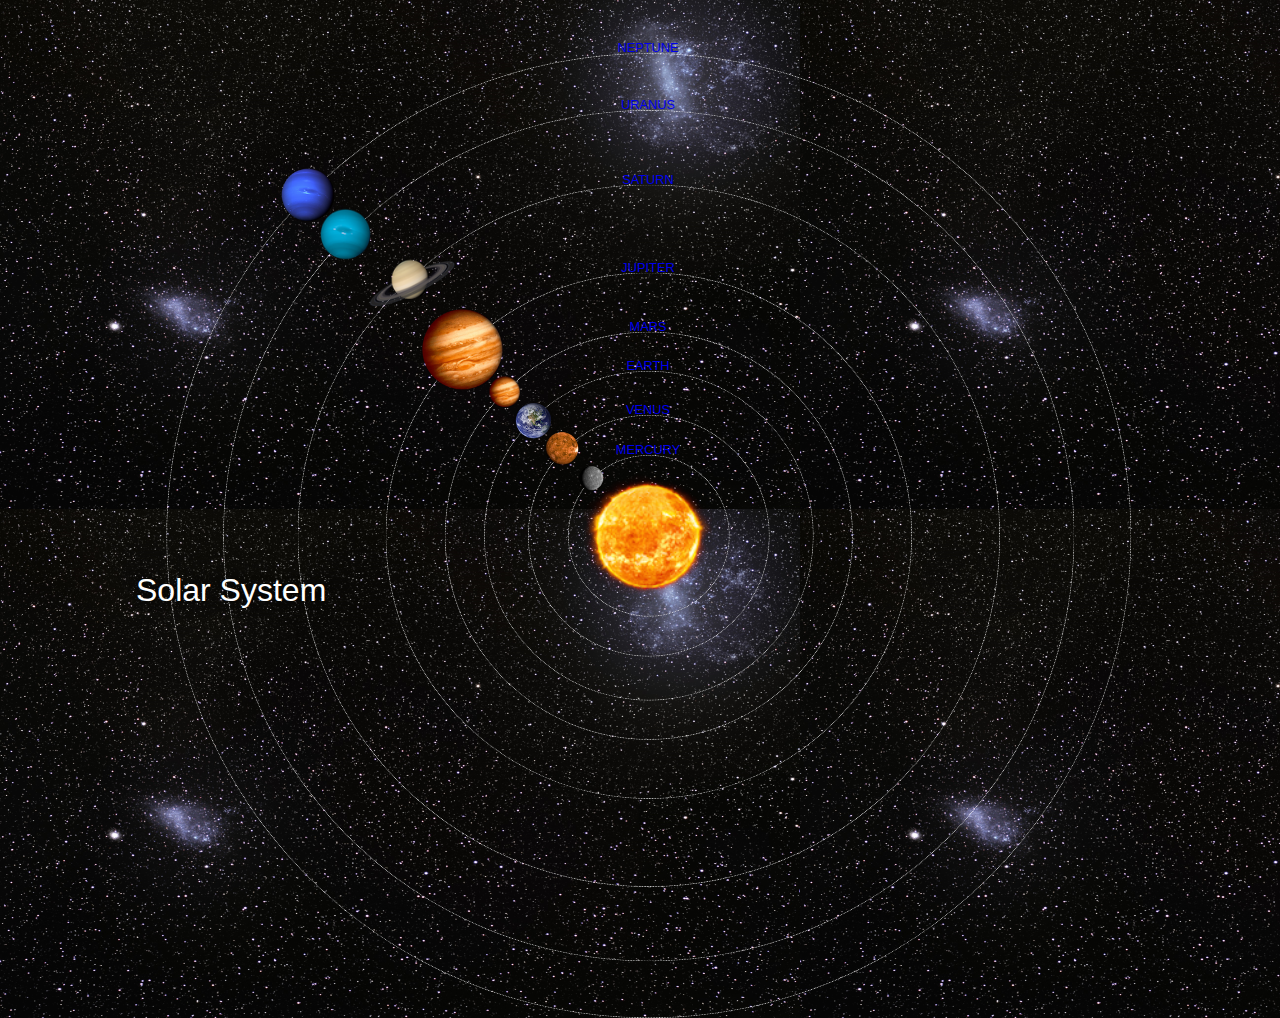
<file: index.html>
<DOCTYPE html>
    <html>
        <head>
            <title>Solar System</title>
            <link rel="stylesheet" href="style.css">
        </head>
        <body>
            <div id="container">
                <h1>Solar System</h1>
                <a href="sun.html"><img src="images/sun.png" id="sun"/></a>
                
                <div id="neptune-orbit">
                    <a href="neptune.html"><img src="images/neptune.png" id="neptune"/></a>   
                </div>
                <div id="neptune-label" class="label-box">
                    <a href="neptune.html">NEPTUNE</a>
                </div>
                
                <div id="uranus-orbit">
                    <a href="uranus.html"><img src="images/uranus.png" id="uranus"/></a>
                </div>
                <div id="uranus-label" class="label-box">
                    <a href="uranus.html">URANUS</a>
                </div>
                
                <div id="saturn-orbit">
                    <a href="saturn.html"><img src="images/saturn.png" id="saturn"/></a>
                </div>
                <div id="saturn-label" class="label-box">
                    <a href="saturn.html">SATURN</a>
                </div>
                
                <div id="jupiter-orbit">
                    <a href="jupiter.html"><img src="images/jupiter.png" id="jupiter"/></a>
                </div>
                <div id="jupiter-label" class="label-box">
                    <a href="jupiter.html">JUPITER</a>
                </div>
                
                <div id="mars-orbit">
                    <a href="mars.html"><img src="images/jupiter.png" id="mars"/></a>
                </div>
                <div id="mars-label" class="label-box">
                    <a href="mars.html">MARS</a>
                </div>
                
                <div id="earth-orbit">
                    <a href="earth.html"><img src="images/earth.png" id="earth"/></a>
                </div>
                <div id="earth-label" class="label-box">
                    <a href="earth.html">EARTH</a>
                </div>
                
                <div id="venus-orbit">
                    <a href="venus.html"><img src="images/venus.png" id="venus"/></a>
                </div>
                <div id="venus-label" class="label-box">
                    <a href="venus.html">VENUS</a>
                </div>
                
                <div id="mercury-orbit">
                    <a href="mercury.html"><img src="images/mercury.png" id="mercury"/></a>
                </div>
                <div id="mercury-label" class="label-box">
                    <a href="mercury.html">MERCURY</a>
                </div>
                
            </div>
        </body>
    </html>
</file>
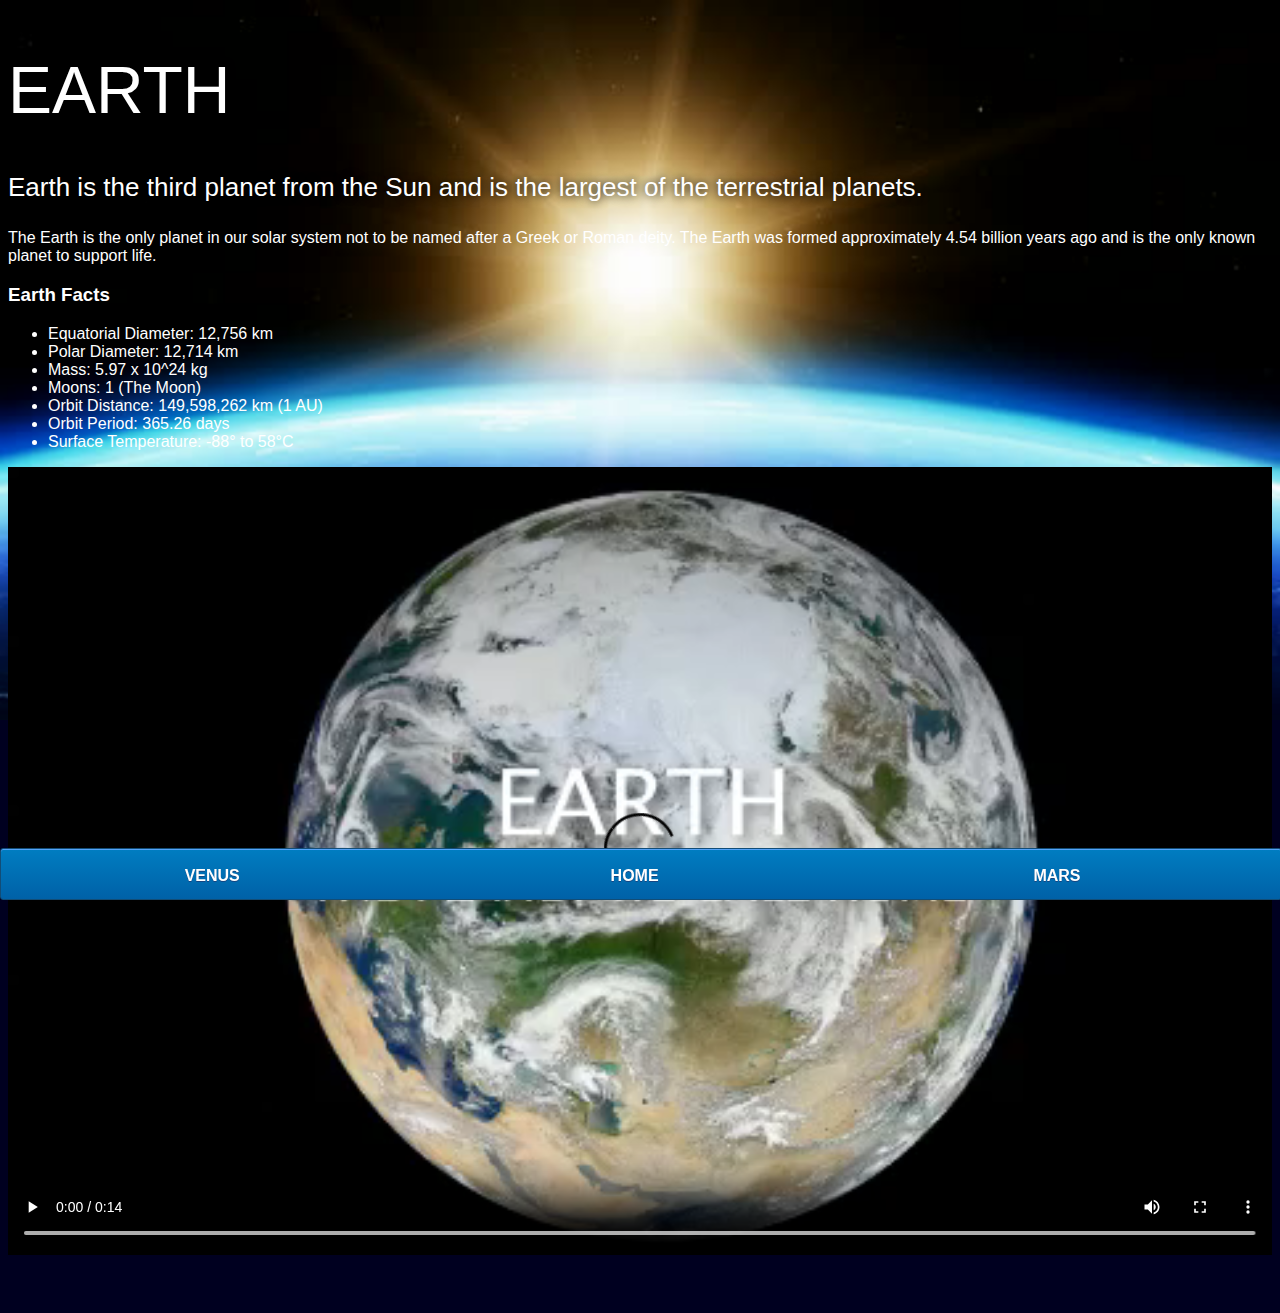
<file: earth.html>
<DOCTYPE html>
<html>
    <head>
        <title>Solar System</title>
            <link rel="stylesheet" href="style-pages.css">
    </head>
    <body>
        <div id="main">
            <div id="content">
                
                <h1>Earth</h1>
                <p class="intro">
                    Earth is the third planet from the Sun and is the largest of the terrestrial planets. 
                </p>             

                <p>
                    The Earth is the only planet in our solar system not to be named after a Greek or Roman deity. The Earth was formed approximately 4.54 billion years ago and is the only known planet to support life.
                </p>

                <h3>Earth Facts</h3>
                <ul>
                    <li>Equatorial Diameter:	12,756 km</li>
                    <li>Polar Diameter:	12,714 km</li>
                    <li>Mass:	5.97 x 10^24 kg</li>
                    <li>Moons:	1 (The Moon)</li>
                    <li>Orbit Distance:	149,598,262 km (1 AU)</li>
                    <li>Orbit Period:	365.26 days</li>
                    <li>Surface Temperature:	-88&deg; to 58&deg;C</li>
                </ul>
                <video id="video" controls>
                    <source src="videos/earth-video.mp4" type="video/mp4">
                </video>
                
            </div>
            
            <div id="tabs-bottom">
                <a href="sun.html">VENUS</a>
                <a href="index.html">HOME</a>
                <a href="venus.html">MARS</a>
            
            </div>
        
        </div>
    </body>
</html>
</file>
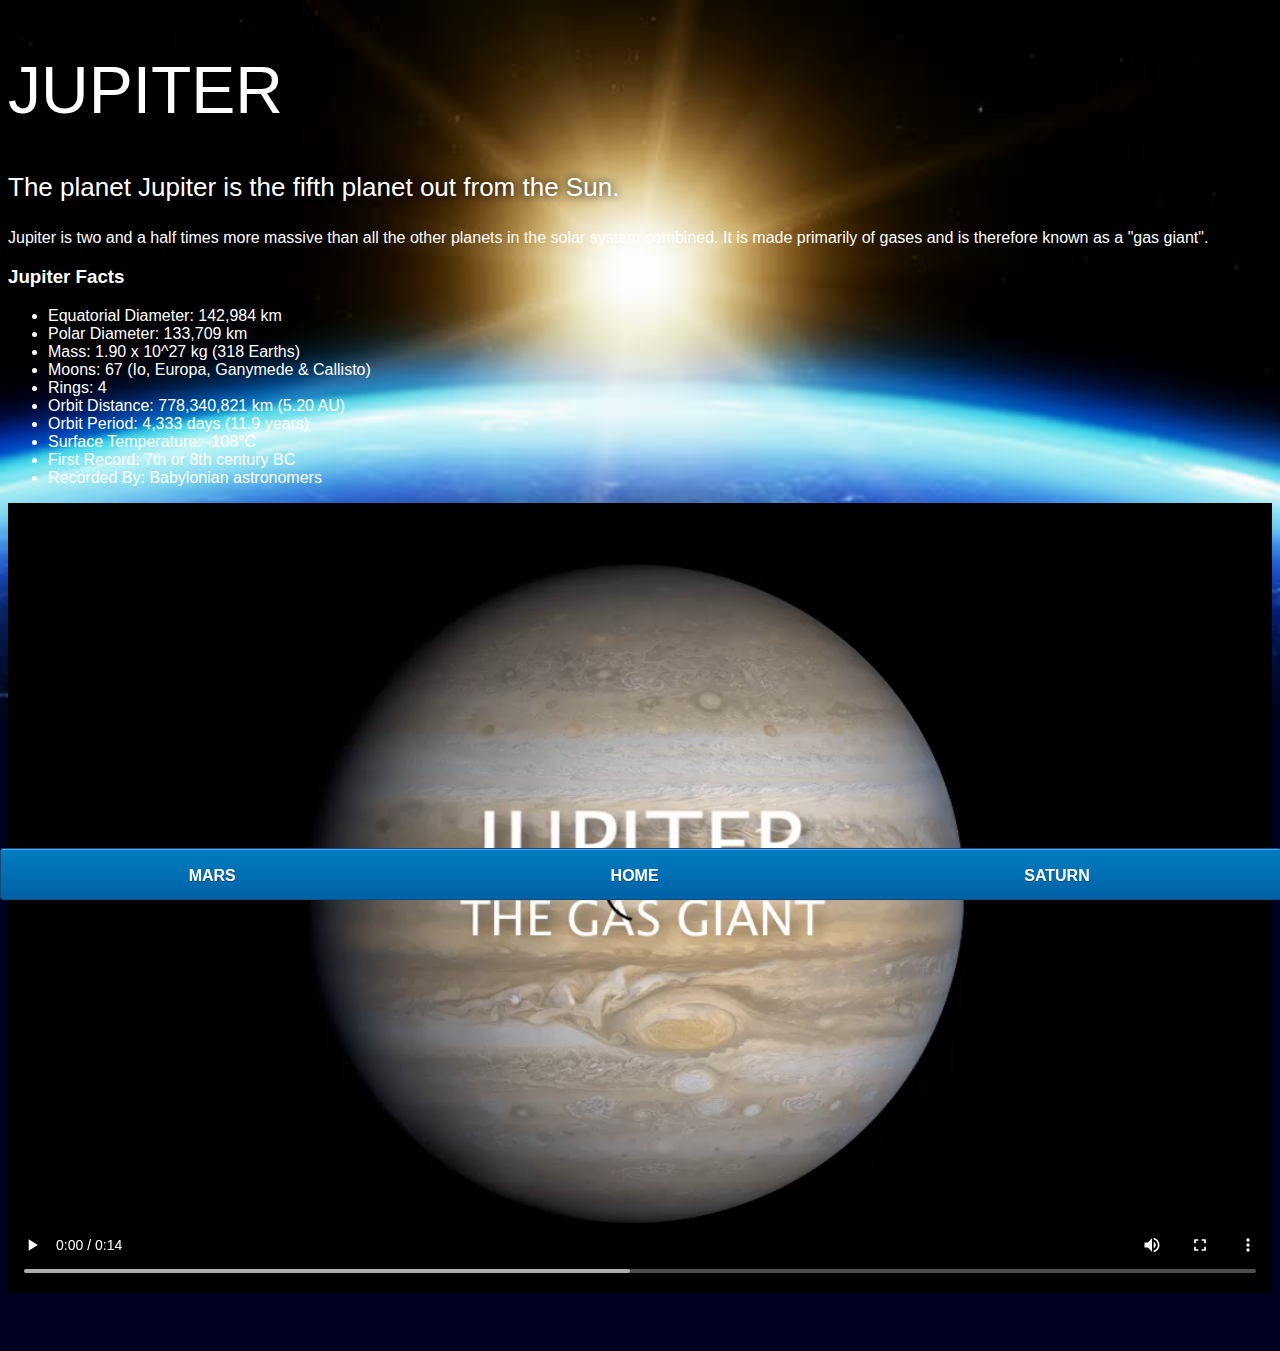
<file: jupiter.html>
<DOCTYPE html>
<html>
    <head>
        <title>Solar System</title>
            <link rel="stylesheet" href="style-pages.css">
    </head>
    <body>
        <div id="main">
            <div id="content">
       
                <h1>Jupiter</h1>
                <p class="intro">
                    The planet Jupiter is the fifth planet out from the Sun.
                </p>             

                <p>
                    Jupiter is two and a half times more massive than all the other planets in the solar system combined. It is made primarily of gases and is therefore known as a "gas giant".
                </p>

                <h3>Jupiter Facts</h3>
                <ul>
                    <li>Equatorial Diameter:	142,984 km</li>
                    <li>Polar Diameter:	133,709 km</li>
                    <li>Mass:	1.90 x 10^27 kg (318 Earths)</li>
                    <li>Moons:	67 (Io, Europa, Ganymede & Callisto)</li>
                    <li>Rings:	4</li>
                    <li>Orbit Distance:	778,340,821 km (5.20 AU)</li>
                    <li>Orbit Period:	4,333 days (11.9 years)</li>
                    <li>Surface Temperature:	-108&deg;C</li>
                    <li>First Record:	7th or 8th century BC</li>
                    <li>Recorded By:	Babylonian astronomers</li>
                </ul>
                <video id="video" controls>
                    <source src="videos/jupiter-video.mp4" type="video/mp4">
                </video>
                
            </div>
            
            <div id="tabs-bottom">
                <a href="sun.html">MARS</a>
                <a href="index.html">HOME</a>
                <a href="venus.html">SATURN</a>
            
            </div>
        
        </div>
    </body>
</html>
</file>
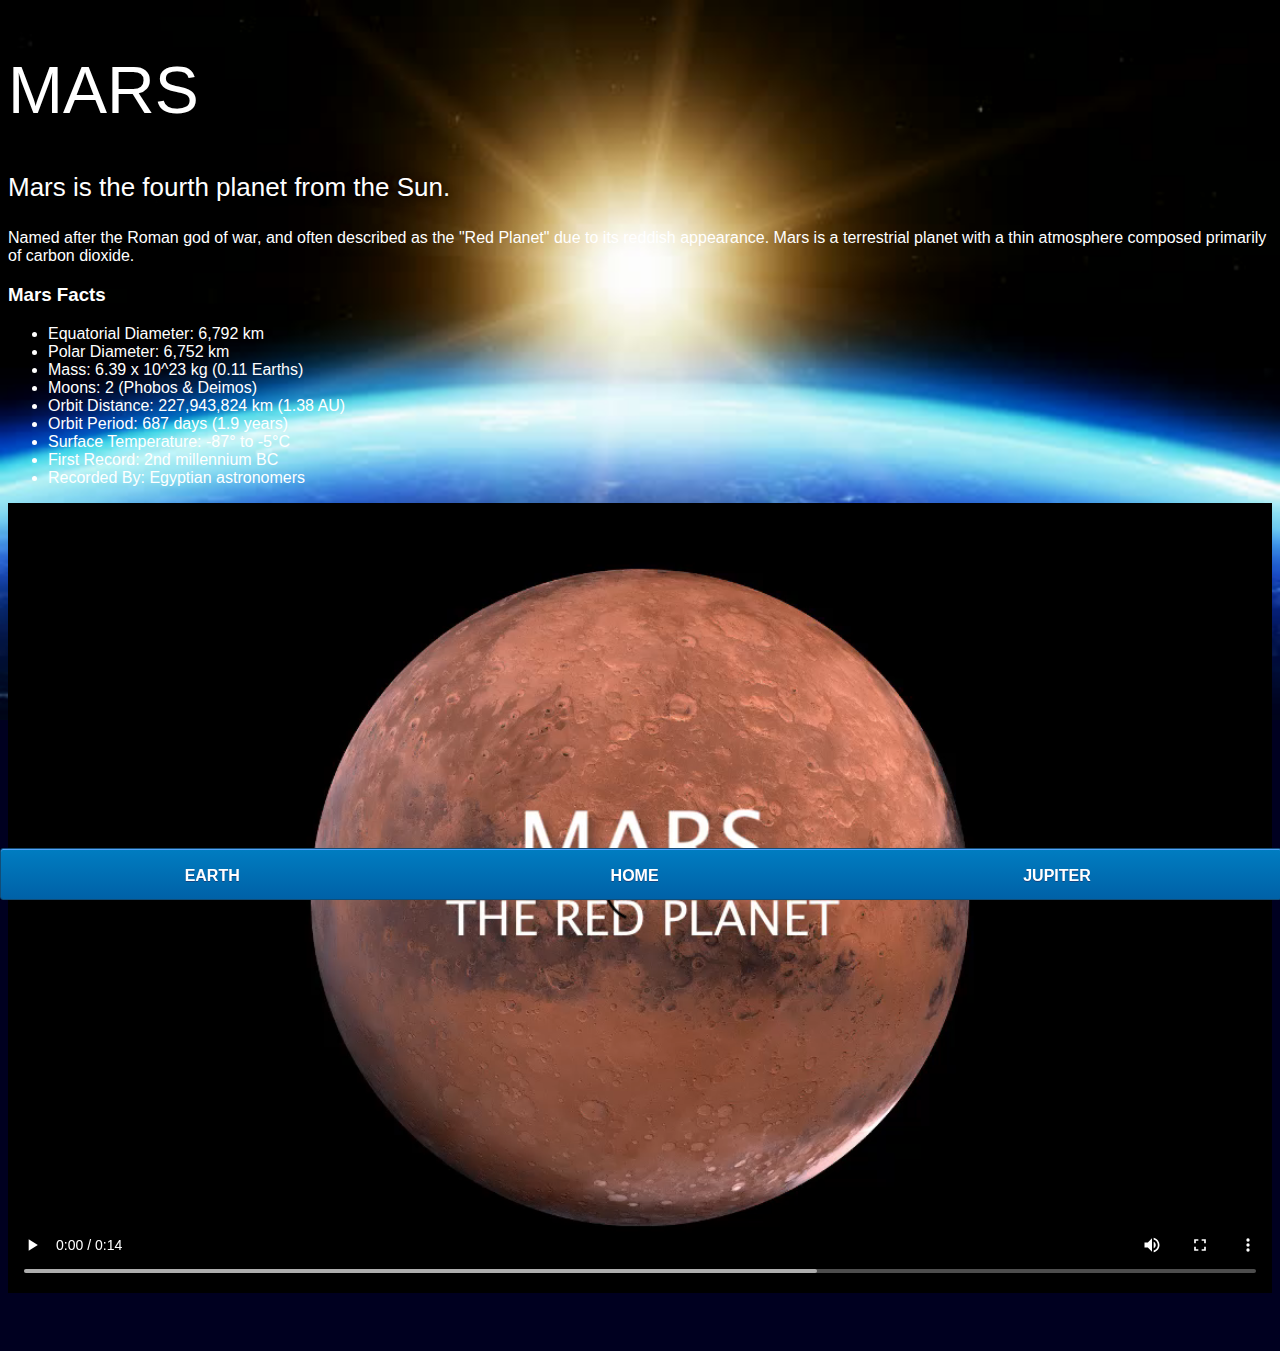
<file: mars.html>
<DOCTYPE html>
<html>
    <head>
        <title>Solar System</title>
            <link rel="stylesheet" href="style-pages.css">
    </head>
    <body>
        <div id="main">
            <div id="content">
                
                <h1>Mars</h1>
                <p class="intro">
                    Mars is the fourth planet from the Sun.  
                </p>             

                <p>
                    Named after the Roman god of war, and often described as the "Red Planet" due to its reddish appearance. Mars is a terrestrial planet with a thin atmosphere composed primarily of carbon dioxide.
                </p>

                <h3>Mars Facts</h3>
                <ul>
                    <li>Equatorial Diameter:	6,792 km</li>
                    <li>Polar Diameter:	6,752 km</li>
                    <li>Mass:	6.39 x 10^23 kg (0.11 Earths)</li>
                    <li>Moons:	2 (Phobos & Deimos)</li>
                    <li>Orbit Distance:	227,943,824 km (1.38 AU)</li>
                    <li>Orbit Period:	687 days (1.9 years)</li>
                    <li>Surface Temperature:	-87&deg; to -5&deg;C</li>
                    <li>First Record:	2nd millennium BC</li>
                    <li>Recorded By:	Egyptian astronomers</li>
                </ul>
                <video id="video" controls>
                    <source src="videos/mars-video.mp4" type="video/mp4">
                </video>
                
            </div>
            
            <div id="tabs-bottom">
                <a href="sun.html">EARTH</a>
                <a href="index.html">HOME</a>
                <a href="venus.html">JUPITER</a>
            
            </div>
        
        </div>
    </body>
</html>
</file>
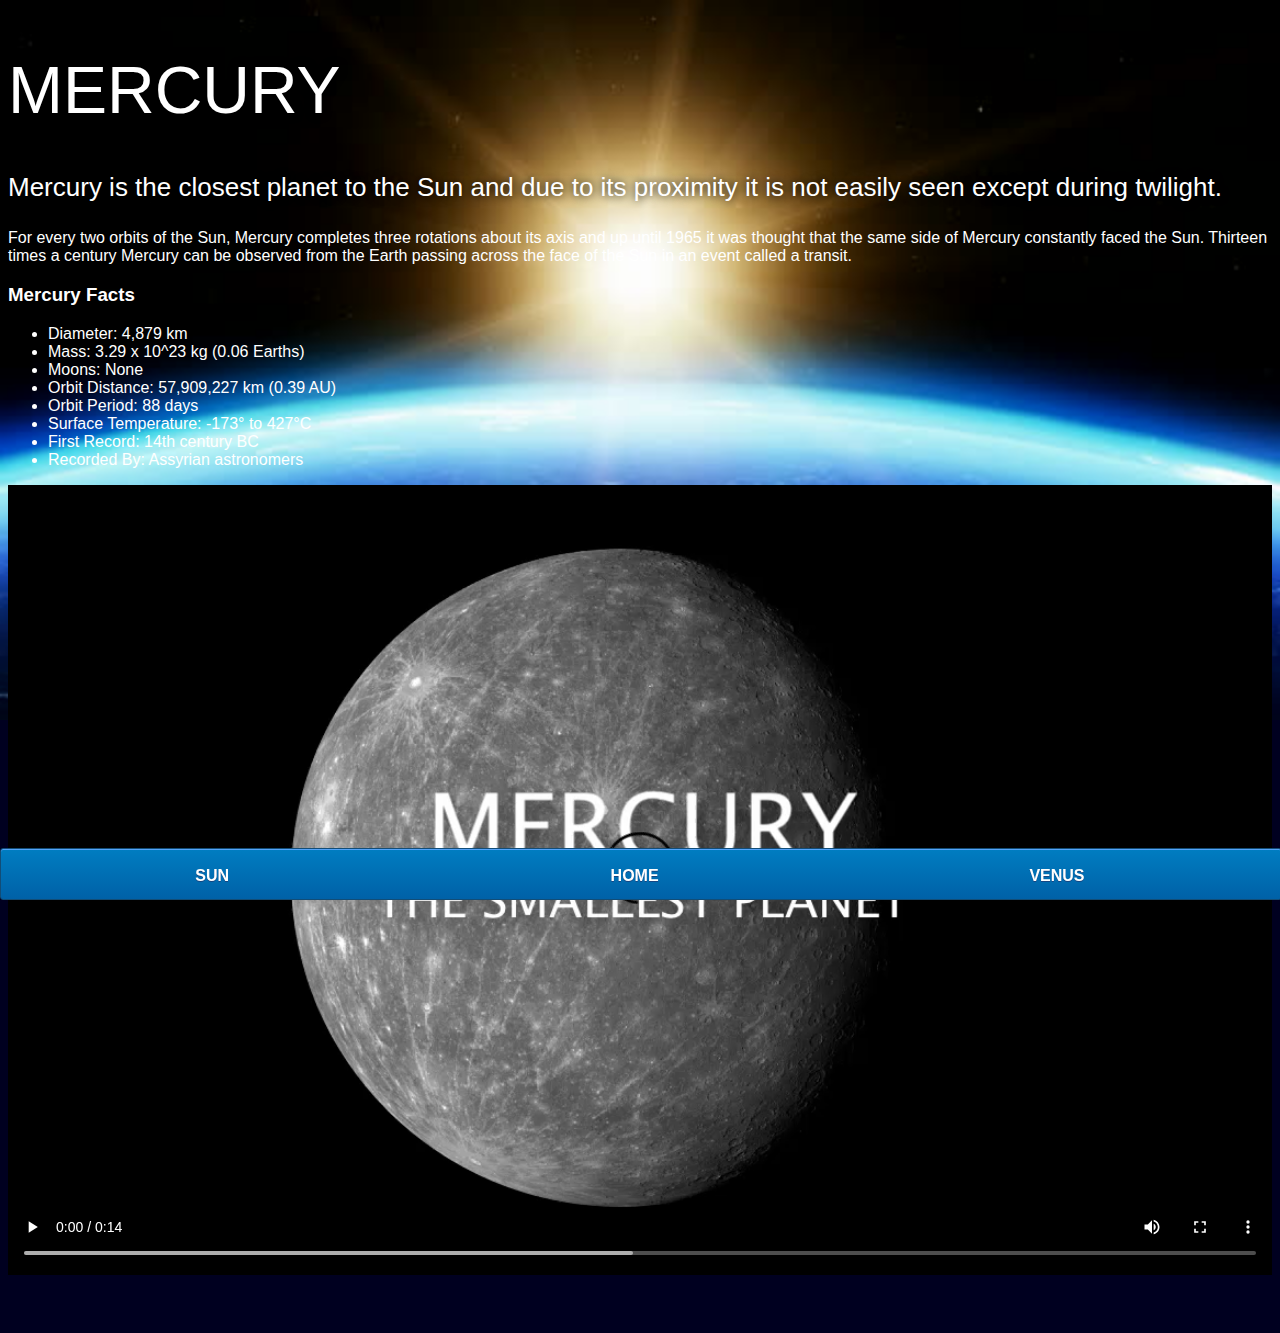
<file: mercury.html>
<DOCTYPE html>
<html>
    <head>
        <title>Solar System</title>
            <link rel="stylesheet" href="style-pages.css">
    </head>
    <body>
        <div id="main">
            <div id="content">
                <h1>Mercury</h1>
                <p class="intro">
                    Mercury is the closest planet to the Sun and due to its proximity it is not easily seen except during twilight. 
                </p>             

                <p>
                    For every two orbits of the Sun, Mercury completes three rotations about its axis and up until 1965 it was thought that the same side of Mercury constantly faced the Sun. Thirteen times a century Mercury can be observed from the Earth passing across the face of the Sun in an event called a transit.
                </p>

                <h3>Mercury Facts</h3>
                <ul>
                    <li>Diameter:	4,879 km</li>
                    <li>Mass:	3.29 x 10^23 kg (0.06 Earths)</li>
                    <li>Moons:	None</li>
                    <li>Orbit Distance:	57,909,227 km (0.39 AU)</li>
                    <li>Orbit Period:	88 days</li>
                    <li>Surface Temperature:	-173&deg; to 427&deg;C</li>
                    <li>First Record:	14th century BC</li>
                    <li>Recorded By:	Assyrian astronomers</li>
                </ul>
                <video id="video" controls>
                    <source src="videos/mercury-video.mp4" type="video/mp4">
                </video>
                
            </div>
            
            <div id="tabs-bottom">
                <a href="sun.html">SUN</a>
                <a href="index.html">HOME</a>
                <a href="venus.html">VENUS</a>
            
            </div>
        
        </div>
    </body>
</html>
</file>
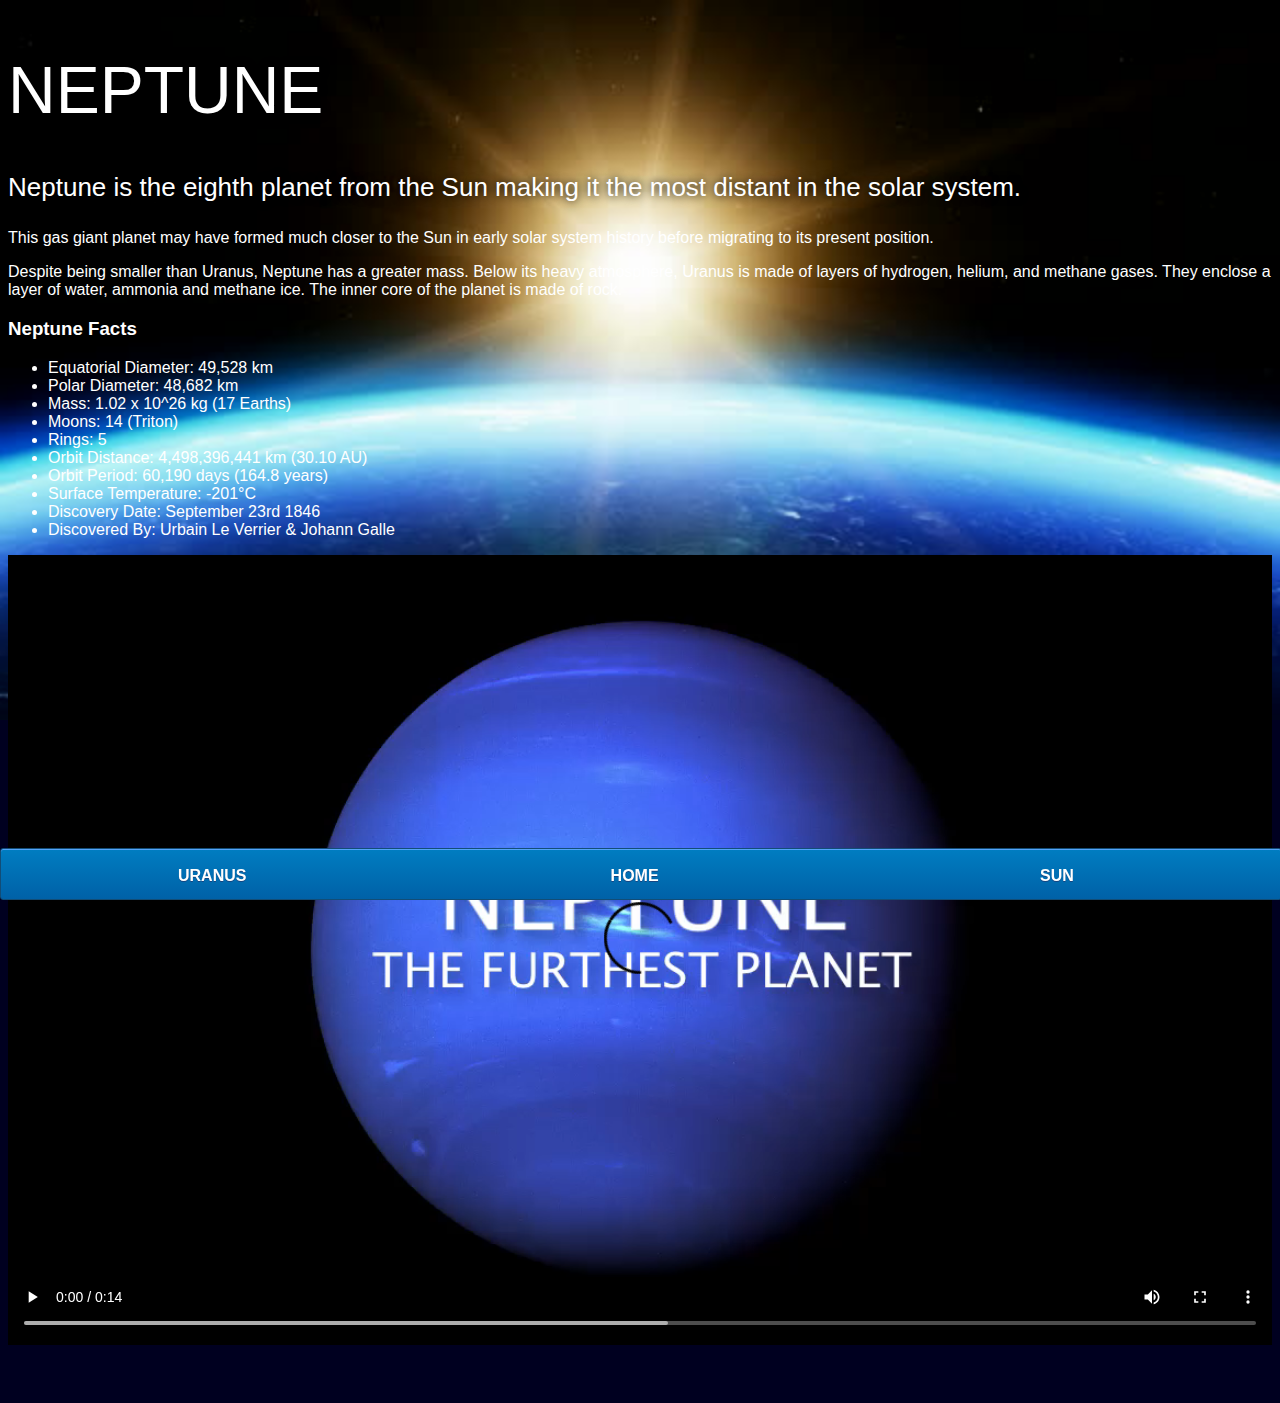
<file: neptune.html>
<DOCTYPE html>
<html>
    <head>
        <title>Solar System</title>
            <link rel="stylesheet" href="style-pages.css">
    </head>
    <body>
        <div id="main">
            <div id="content">
                
                <h1>Neptune</h1>
                <p class="intro">
                    Neptune is the eighth planet from the Sun making it the most distant in the solar system. 
                </p>             
                <p>
                    This gas giant planet may have formed much closer to the Sun in early solar system history before migrating to its present position.</p>

                <p>Despite being smaller than Uranus, Neptune has a greater mass. Below its heavy atmosphere, Uranus is made of layers of hydrogen, helium, and methane gases. They enclose a layer of water, ammonia and methane ice. The inner core of the planet is made of rock.</p>

                <h3>Neptune Facts</h3>
                <ul>
                    <li>Equatorial Diameter:	49,528 km</li>
                    <li>Polar Diameter:	48,682 km</li>
                    <li>Mass:	1.02 x 10^26 kg (17 Earths)</li>
                    <li>Moons:	14 (Triton)</li>
                    <li>Rings:	5</li>
                    <li>Orbit Distance:	4,498,396,441 km (30.10 AU)</li>
                    <li>Orbit Period:	60,190 days (164.8 years)</li>
                    <li>Surface Temperature:	-201&deg;C</li>
                    <li>Discovery Date:	September 23rd 1846</li>
                    <li>Discovered By:	Urbain Le Verrier & Johann Galle</li>
                </ul>

                <video id="video" controls>
                    <source src="videos/neptune-video.mp4" type="video/mp4">
                </video>
            </div>
            
            <div id="tabs-bottom">
                <a href="sun.html">URANUS</a>
                <a href="index.html">HOME</a>
                <a href="venus.html">SUN</a>
            
            </div>
        
        </div>
    </body>
</html>
</file>
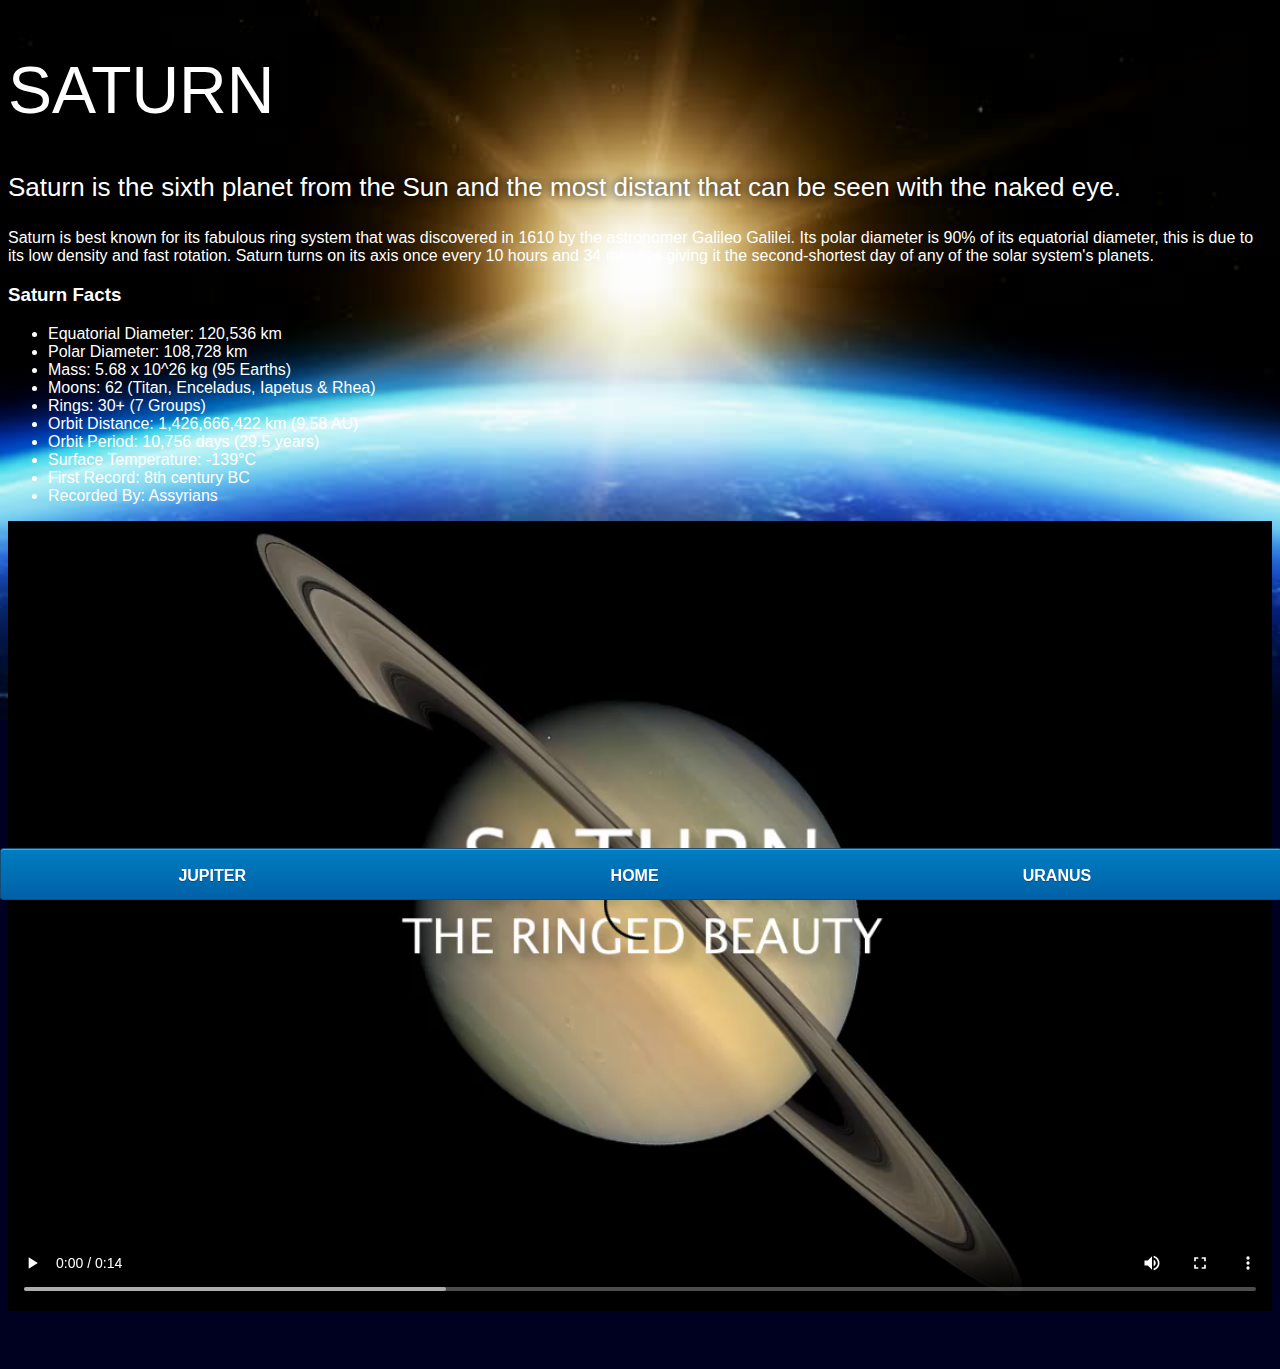
<file: saturn.html>
<DOCTYPE html>
<html>
    <head>
        <title>Solar System</title>
            <link rel="stylesheet" href="style-pages.css">
    </head>
    <body>
        <div id="main">
            <div id="content">
                <h1>Saturn</h1>
                <p class="intro">
                    Saturn is the sixth planet from the Sun and the most distant that can be seen with the naked eye.
                </p>             

                <p>
                    Saturn is best known for its fabulous ring system that was discovered in 1610 by the astronomer Galileo Galilei. Its polar diameter is 90% of its equatorial diameter, this is due to its low density and fast rotation. Saturn turns on its axis once every 10 hours and 34 minutes giving it the second-shortest day of any of the solar system's planets.
                </p>

                <h3>Saturn Facts</h3>
                <ul>
                    <li>Equatorial Diameter:	120,536 km</li>
                    <li>Polar Diameter:	108,728 km</li>
                    <li>Mass:	5.68 x 10^26 kg (95 Earths)</li>
                    <li>Moons:	62 (Titan, Enceladus, Iapetus & Rhea)</li>
                    <li>Rings:	30+ (7 Groups)</li>
                    <li>Orbit Distance:	1,426,666,422 km (9.58 AU)</li>
                    <li>Orbit Period:	10,756 days (29.5 years)</li>
                    <li>Surface Temperature:	-139&deg;C</li>
                    <li>First Record:	8th century BC</li>
                    <li>Recorded By:	Assyrians</li>
                </ul>
                <video id="video" controls>
                    <source src="videos/saturn-video.mp4" type="video/mp4">
                </video>
                
            </div>
            
            <div id="tabs-bottom">
                <a href="sun.html">JUPITER</a>
                <a href="index.html">HOME</a>
                <a href="venus.html">URANUS</a>
            
            </div>
        
        </div>
    </body>
</html>
</file>
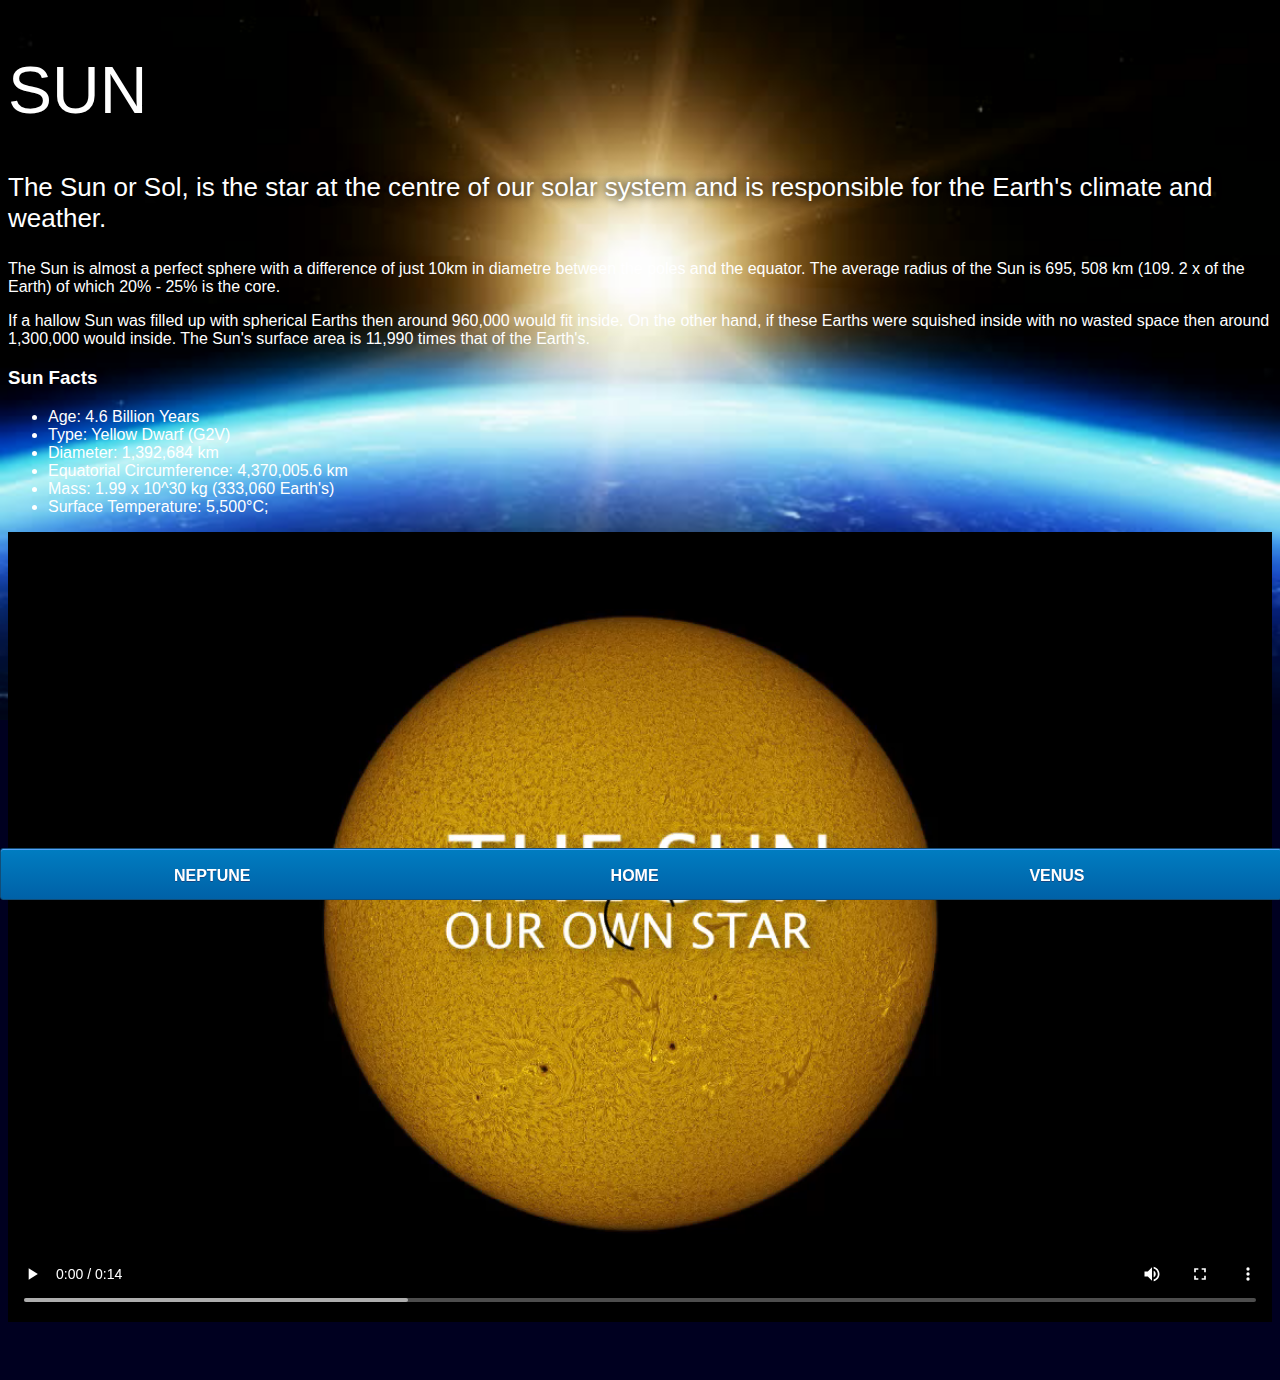
<file: sun.html>
<DOCTYPE html>
<html>
    <head>
        <title>Solar System</title>
            <link rel="stylesheet" href="style-pages.css">
    </head>
    <body>
        <div id="main">
            <div id="content">
                <h1>Sun</h1>
                    <p class="intro">The Sun or Sol, is the star at the centre of our solar system and is responsible for the Earth's climate and weather.</p>
                    <p>The Sun is almost a perfect sphere with a difference of just 10km in diametre between the poles and the equator. The average radius of the Sun is 695, 508 km (109. 2 x of the Earth) of which 20% - 25% is the core.</p>
                    
                    <p>If a hallow Sun was filled up with spherical Earths then around 960,000 would fit inside. On the other hand, if these Earths were squished inside with no wasted space then around 1,300,000 would inside. The Sun's surface area is 11,990 times that of the Earth's.</p>
                    
                    <h3>Sun Facts</h3>
                    
                    <ul>
                        <li>Age: 4.6 Billion Years</li>
                        <li>Type: Yellow Dwarf (G2V)</li>
                        <li>Diameter: 1,392,684 km</li>
                        <li>Equatorial Circumference: 4,370,005.6 km</li>
                        <li>Mass: 1.99 x 10^30 kg (333,060 Earth's)</li>
                        <li>Surface Temperature: 5,500&degC;</li>
                    </ul>
                
                <video id="video" controls>
                    <source src="videos/sun-video.mp4" type="video/mp4">
                </video>
                
            </div>
            
            <div id="tabs-bottom">
                <a href="neptune.html">NEPTUNE</a>
                <a href="index.html">HOME</a>
                <a href="venus.html">VENUS</a>
            
            </div>
        
        </div>
    </body>
</html>
</file>
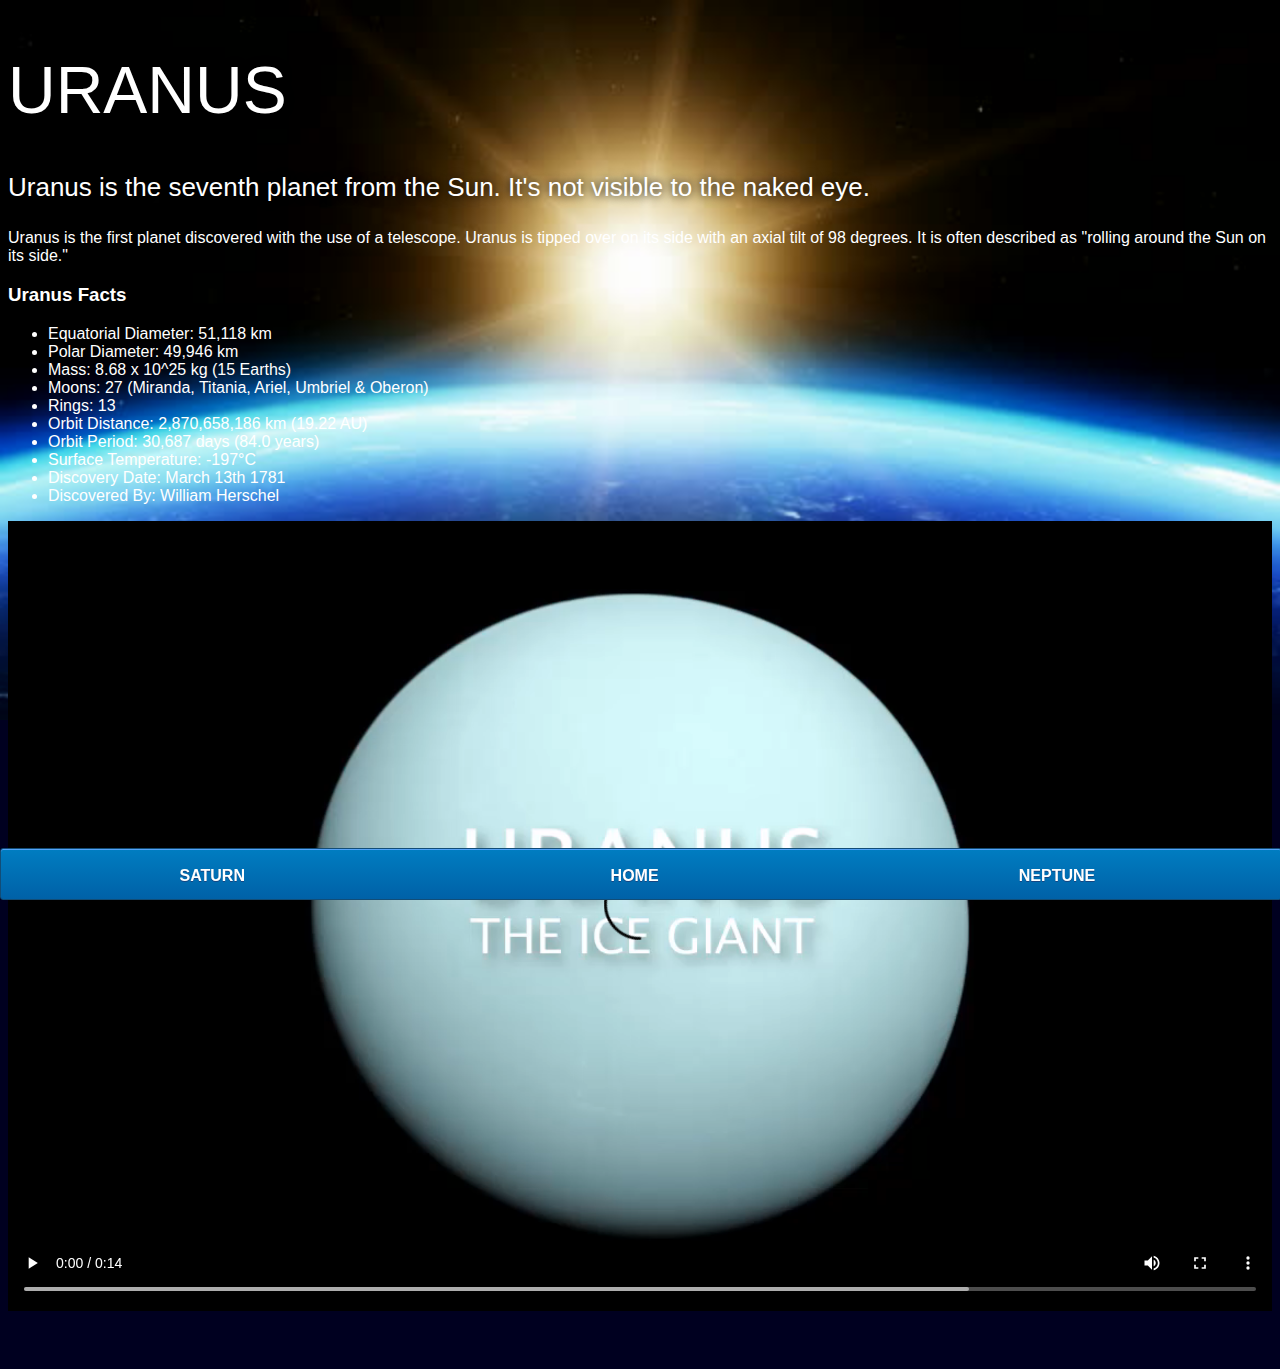
<file: uranus.html>
<DOCTYPE html>
<html>
    <head>
        <title>Solar System</title>
            <link rel="stylesheet" href="style-pages.css">
    </head>
    <body>
        <div id="main">
            <div id="content">
                
                <h1>Uranus</h1>
                <p class="intro">
                    Uranus is the seventh planet from the Sun. It's not visible to the naked eye.
                </p>             

                <p>
                    Uranus is the first planet discovered with the use of a telescope. Uranus is tipped over on its side with an axial tilt of 98 degrees. It is often described as "rolling around the Sun on its side."
                </p>

                <h3>Uranus Facts</h3>
                <ul>
                    <li>Equatorial Diameter:	51,118 km</li>
                    <li>Polar Diameter:	49,946 km</li>
                    <li>Mass:	8.68 x 10^25 kg (15 Earths)</li>
                    <li>Moons:	27 (Miranda, Titania, Ariel, Umbriel & Oberon)</li>
                    <li>Rings:	13</li>
                    <li>Orbit Distance:	2,870,658,186 km (19.22 AU)</li>
                    <li>Orbit Period:	30,687 days (84.0 years)</li>
                    <li>Surface Temperature:	-197&deg;C</li>
                    <li>Discovery Date:	March 13th 1781</li>
                    <li>Discovered By:	William Herschel</li>
                </ul>
                <video id="video" controls>
                    <source src="videos/uranus-video.mp4" type="video/mp4">
                </video>
            </div>
            
            <div id="tabs-bottom">
                <a href="sun.html">SATURN</a>
                <a href="index.html">HOME</a>
                <a href="venus.html">NEPTUNE</a>
            
            </div>
        
        </div>
    </body>
</html>
</file>
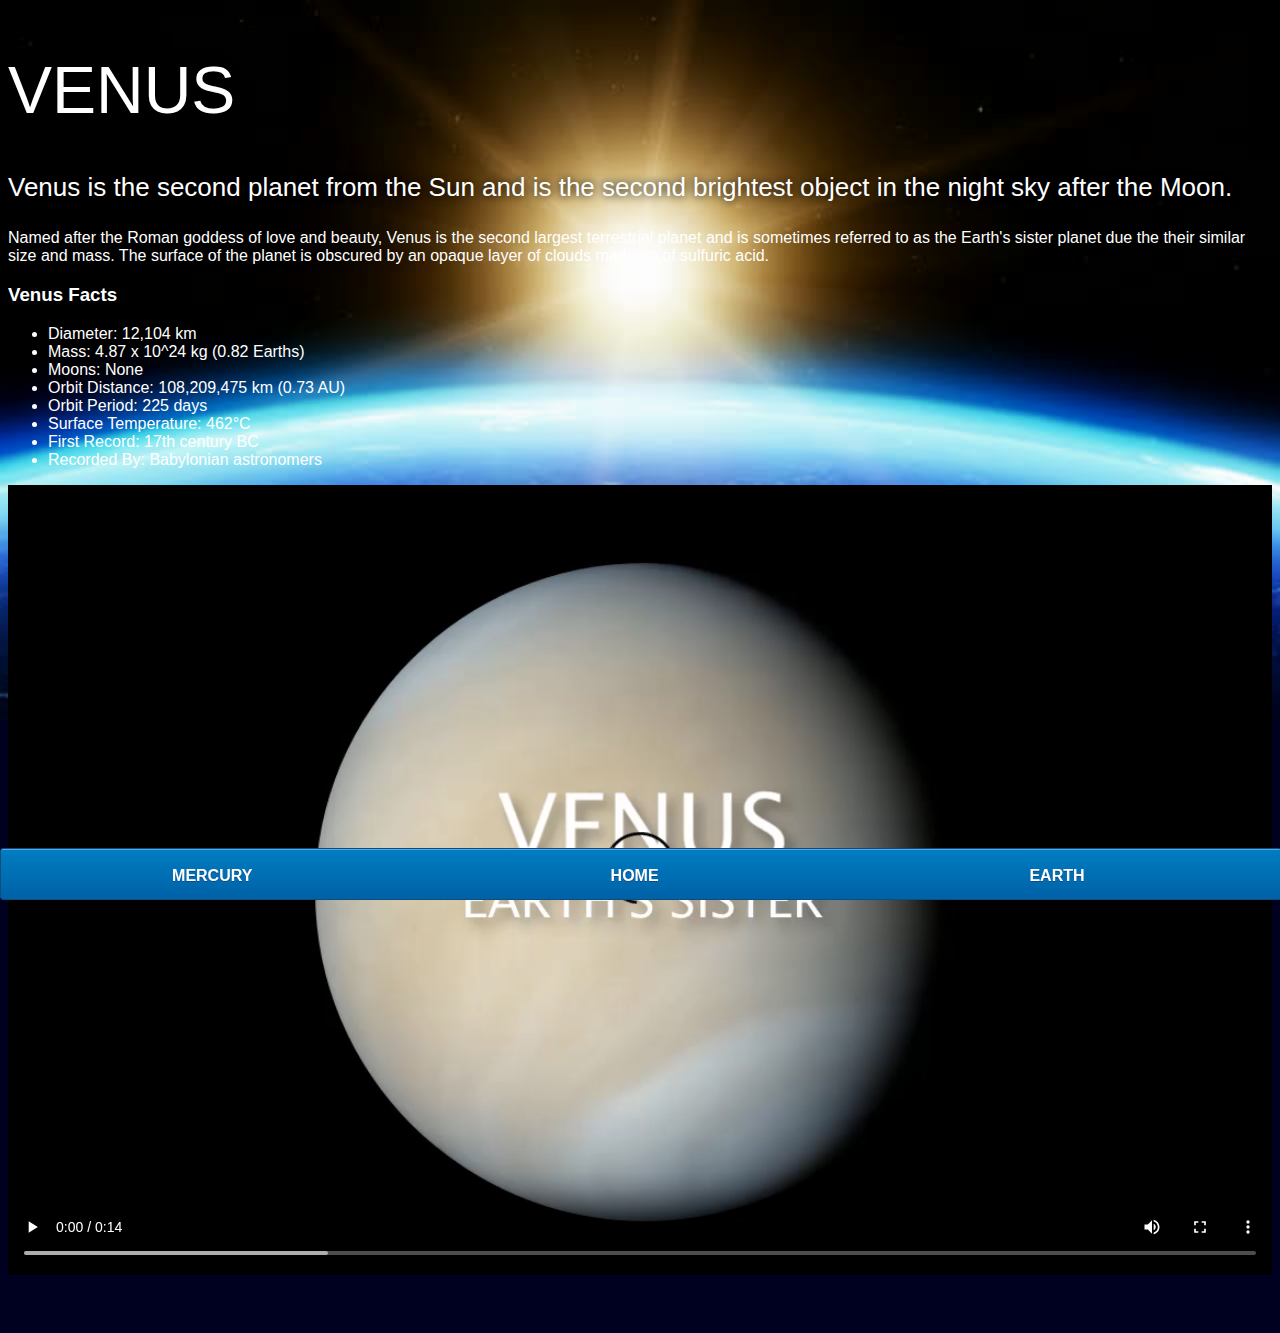
<file: venus.html>
<DOCTYPE html>
<html>
    <head>
        <title>Solar System</title>
            <link rel="stylesheet" href="style-pages.css">
    </head>
    <body>
        <div id="main">
            <div id="content">
       
                <h1>Venus</h1>
                <p class="intro">
                    Venus is the second planet from the Sun and is the second brightest object in the night sky after the Moon. 
                </p>             

                <p>
                    Named after the Roman goddess of love and beauty, Venus is the second largest terrestrial planet and is sometimes referred to as the Earth's sister planet due the their similar size and mass. The surface of the planet is obscured by an opaque layer of clouds made up of sulfuric acid.
                </p>

                <h3>Venus Facts</h3>
                <ul>
                    <li>Diameter:	12,104 km</li>
                    <li>Mass:	4.87 x 10^24 kg (0.82 Earths)</li>
                    <li>Moons:	None</li>
                    <li>Orbit Distance:	108,209,475 km (0.73 AU)</li>
                    <li>Orbit Period:	225 days</li>
                    <li>Surface Temperature:	462&deg;C</li>
                    <li>First Record:	17th century BC</li>
                    <li>Recorded By:	Babylonian astronomers</li>
                </ul>
                <video id="video" controls>
                    <source src="videos/venus-video.mp4" type="video/mp4">
                </video>

                
            </div>
            
            <div id="tabs-bottom">
                <a href="sun.html">MERCURY</a>
                <a href="index.html">HOME</a>
                <a href="venus.html">EARTH</a>
            
            </div>
        
        </div>
    </body>
</html>
</file>
<file: style.css>
body{
    width: 100%;
    height: 100%;
    background-image: url("images/space.png");
    overflow: hidden;
}

h1{
    font-family: sans-serif;
    font-weight: 100;
    font-size: 40px;
    text-shadow: 0 0 10px #000000;
    color: white;
}
/*========== SUN ==========*/
#sun{
    position: absolute;
    z-index: 1000;
    width:160px;
    bottom: 10px;
    left: 50%;
    margin-left: -80px;
}
/*========== NEPTUNE ==========*/
#neptune{
    width: 66px;
    height: 66px;
    margin: 143px;
    z-index: 1000;
    animation: spin-right 8s linear infinite;
    -webkit-animation: spin-right 8s linear infinite
}  

#neptune-orbit{
    position: absolute;
    width: 1204px;
    height: 1204px;
    bottom: -512px;
    left: 50%;
    margin-left: -602px;
    border: 1px dotted #ffffff;
    border-radius: 50%;
    animation: spin-left 14s linear infinite;
    -webkit-animation: spin-left 14s linear infinite

}

#neptune-label{
    bottom: 692px;
}

/*========== URANUS ==========*/
#uranus{
    width: 66px;
    height: 66px;
    margin: 120px;
    z-index: 1000;
    animation: spin-right 8s linear infinite;
    -webkit-animation: spin-right 8s linear infinite
}  

#uranus-orbit{
    position: absolute;
    width: 1062px;
    height: 1062px;
    bottom: -441px;
    left: 50%;
    margin-left: -531px;
    border: 1px dotted #ffffff;
    border-radius: 50%;
    animation: spin-left 15s linear infinite;
    -webkit-animation: spin-left 15s linear infinite

}

#uranus-label{
    bottom: 620px;
}

/*========== SATURN ==========*/
#saturn{
    width: 110px;
    height: 66px;
    margin: 85px;
    z-index: 1000;
    animation: spin-right 13s linear infinite;
    -webkit-animation: spin-right 13s linear infinite
}  

#saturn-orbit{
    position: absolute;
    width: 876px;
    height: 876px;
    bottom: -348px;
    left: 50%;
    margin-left: -438px;
    border: 1px dotted #ffffff;
    border-radius: 50%;
    animation: spin-left 13s linear infinite;
    -webkit-animation: spin-left 13s linear infinite

}

#saturn-label{
    bottom: 527px;
}

/*========== JUPITER ==========*/
#jupiter{
    width: 100px;
    height: 100px;
    margin: 45px;
    z-index: 1000;
    animation: spin-right 10s linear infinite;
    -webkit-animation: spin-right 10s linear infinite
}  

#jupiter-orbit{
    position: absolute;
    width: 656px;
    height: 656px;
    bottom: -238px;
    left: 50%;
    margin-left: -328px;
    border: 1px dotted #ffffff;
    border-radius: 50%;
    animation: spin-left 10s linear infinite;
    -webkit-animation: spin-left 10s linear infinite

}

#jupiter-label{
    bottom: 417px;
}

/*========== MARS ==========*/
#mars{
    width: 38px;
    height: 38px;
    margin: 55px;
    z-index: 1000;
    animation: spin-right 3s linear infinite;
    -webkit-animation: spin-right 3s linear infinite
}  

#mars-orbit{
    position: absolute;
    width: 508px;
    height: 508px;
    bottom: -164px;
    left: 50%;
    margin-left: -254px;
    border: 1px dotted #ffffff;
    border-radius: 50%;
    animation: spin-left 4s linear infinite;
    -webkit-animation: spin-left 4s linear infinite

}

#mars-label{
    bottom: 343px;
}

/*========== EARTH ==========*/
#earth{
    width: 50px;
    height: 50px;
    margin: 36px;
    z-index: 1000;
    animation: spin-right 3s linear infinite;
    -webkit-animation: spin-right 3s linear infinite
}  

#earth-orbit{
    position: absolute;
    width: 410px;
    height: 410px;
    bottom: -115px;
    left: 50%;
    margin-left: -205px;
    border: 1px dotted #ffffff;
    border-radius: 50%;
    animation: spin-left 5s linear infinite;
    -webkit-animation: spin-left 5s linear infinite

}

#earth-label{
    bottom: 294px;
}

/*========== VENUS ==========*/
#venus{
    width: 50px;
    height: 50px;
    margin: 16px;
    z-index: 1000;
    animation: spin-right 3s linear infinite;
    -webkit-animation: spin-right 3s linear infinite
}  

#venus-orbit{
    position: absolute;
    width: 300px;
    height: 300px;
    bottom: -60px;
    left: 50%;
    margin-left: -150px;
    border: 1px dotted #ffffff;
    border-radius: 50%;
    animation: spin-left 4s linear infinite;
    -webkit-animation: spin-left 4s linear infinite

}

#venus-label{
    bottom: 239px;
}

/*========== MERCURY ==========*/
#mercury{
    width: 40px;
    height: 40px;
    margin: 8px;
    z-index: 1000;
    animation: spin-right 3s linear infinite;
    -webkit-animation: spin-right 3s linear infinite
}  

#mercury-orbit{
    position: absolute;
    width: 200px;
    height: 200px;
    bottom: -10px;
    left: 50%;
    margin-left: -100px;
    border: 1px dotted #ffffff;
    border-radius: 50%;
    animation: spin-left 2s linear infinite;
    -webkit-animation: spin-left 2s linear infinite

}

#mercury-label{
    bottom: 189px;
}


/*========== PLEASE REMOVE ==========*/
#container{
    transform: scale(0.8, 0.8) translate(0, 700px)
}

/*========== LABEL BOX ==========*/
.label-box{
    position: absolute;
    width:150px;
    left: 50%;
    margin-left: -75px;
    text-align: center;
    color: white;
    font-weight: 100;
    font-family: sans-serif;
}

.label-box a{
    text-decoration: none;
    padding: 0;
    margin: 0;
}

.label-box a:visited{
   color:  white;
}

/*========== ANIMATION ==========*/

@keyframes spin-left{
    100%{
        transform: rotate(-360deg);
        -webkit-transform: rotate(-360deg);
    }
}

@keyframes spin-right{
    100%{
        transform: rotate(360deg);
        -webkit-transform: rotate(360deg);
    }
}
</file>
<file: style-pages.css>
body{
    margin: 0;
    padding: 0;
    width: 100%;
    background-color: #000020;
    font-family: sans-serif;
    background-image: url('images/earth-sunrise.jpg');
    background-repeat: no-repeat;
    background-size: 100%;
    color: white;
}

h1{
    font-weight: 100;
    font-size: 66px;
    text-shadow: 0 0 10px black;
    text-transform: uppercase;
}

p.intro{
    font-size: 26px;
    font-weight: 200;
    text-shadow: 0 0 10px black;
}
#content{
    margin-bottom: 50px;
    padding: 8px;
}
#video{
    width:100%;
}
/*=============== BOTTOM TABS===============*/

#tabs-bottom{
    position: fixed;
    bottom: 0;
    left: 0;
    z-index: 500;
    display: inline-block;
    width: 100%;
    height: 50px;
    
    box-shadow: inset 0px 1px 0px 0px #54a3f7;
    background: linear-gradient(#007dc1, #0061a7);
    border-radius: 3px;
    border: 1px solid #124d77;
}

#tabs-bottom a{
    float: left;
    display: block;
    width: 33%;
    height: 35px;
    font-weight: 700;
    color: white;
    text-align: center;
    text-decoration: none;
    text-shadow: 0px 1px 0px #154682;
    padding-top: 18px;
    
}
</file>
